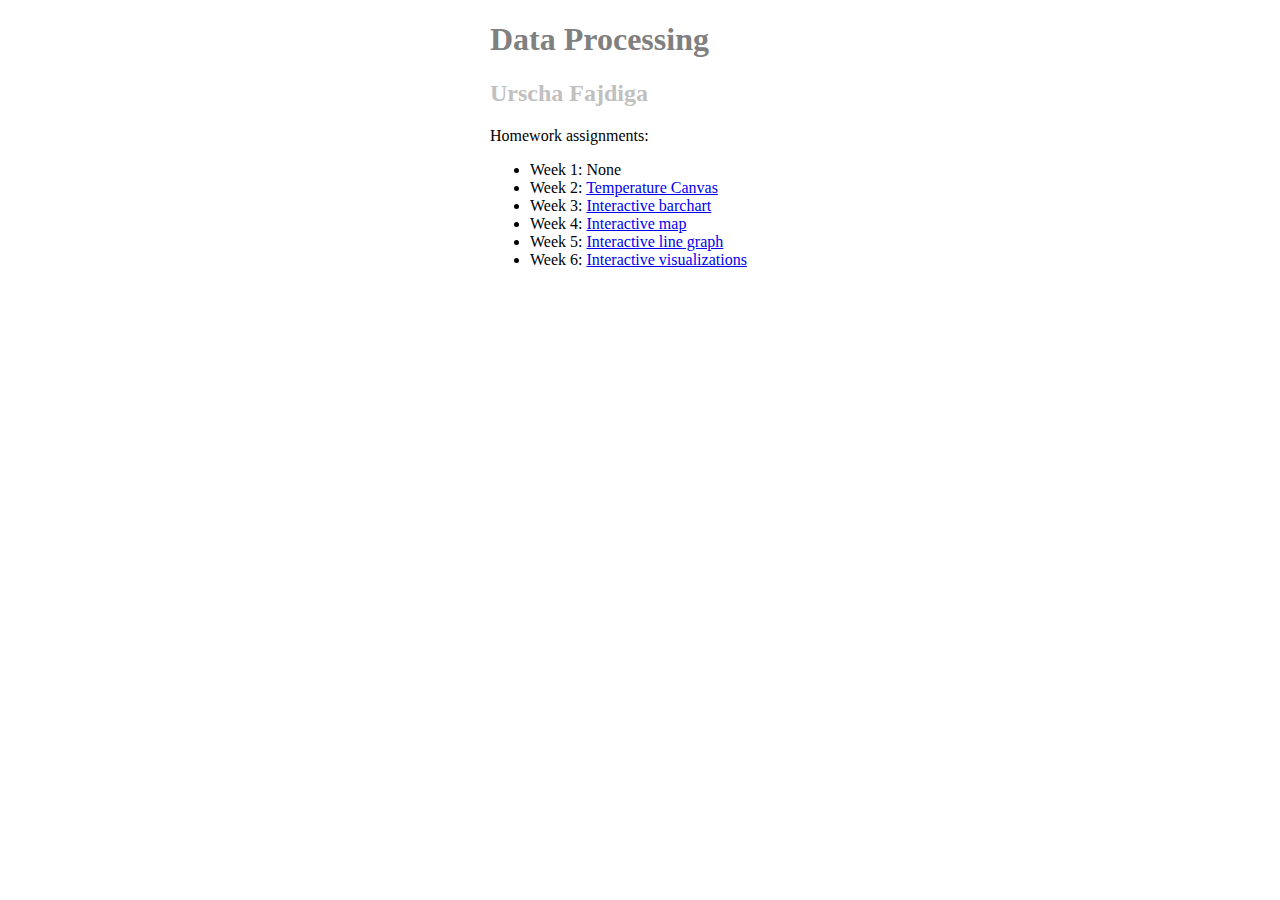
<file: index.html>
<!DOCTYPE html>
<!--
	Name: Urscha Fajdiga
	Student number: 11377437
//-->
<html lang="en">
	<head>
		<style>
		h1 {color: grey; font-family: verdana}
		h2 {color: silver; font-family: verdana}
		p {font-family: verdana}
		ul {font-family: verdana}
		body {margin: 0; padding: 0; text-align: center}
		.centered {margin: 0 auto; text-align: left; width: 300px}
		</style>
	</head>
	<body>
		<div class="centered">
		<h1>Data Processing</h1>
		<h2>Urscha Fajdiga</h2>
		<p>Homework assignments:</p>
		<ul>
			<li>Week 1: None </li>
			<li>Week 2: <a href="https://urschaf.github.io/DataProcessing/Homework/week-2/rawdata.html">Temperature Canvas</a> </li>
			<li>Week 3: <a href="https://urschaf.github.io/DataProcessing/Homework/week-3/barchart.html">Interactive barchart</a> </li>
			<li>Week 4: <a href="https://urschaf.github.io/DataProcessing/Homework/week-4/map.html">Interactive map</a> </li>
			<li>Week 5: <a href="https://urschaf.github.io/DataProcessing/Homework/week-5/d3line.html">Interactive line graph</a> </li>
			<li>Week 6: <a href="https://urschaf.github.io/DataProcessing/Homework/week-6/map.html">Interactive visualizations</a> </li>
		</ul>
		</div>
	</body>
</html>
</file>
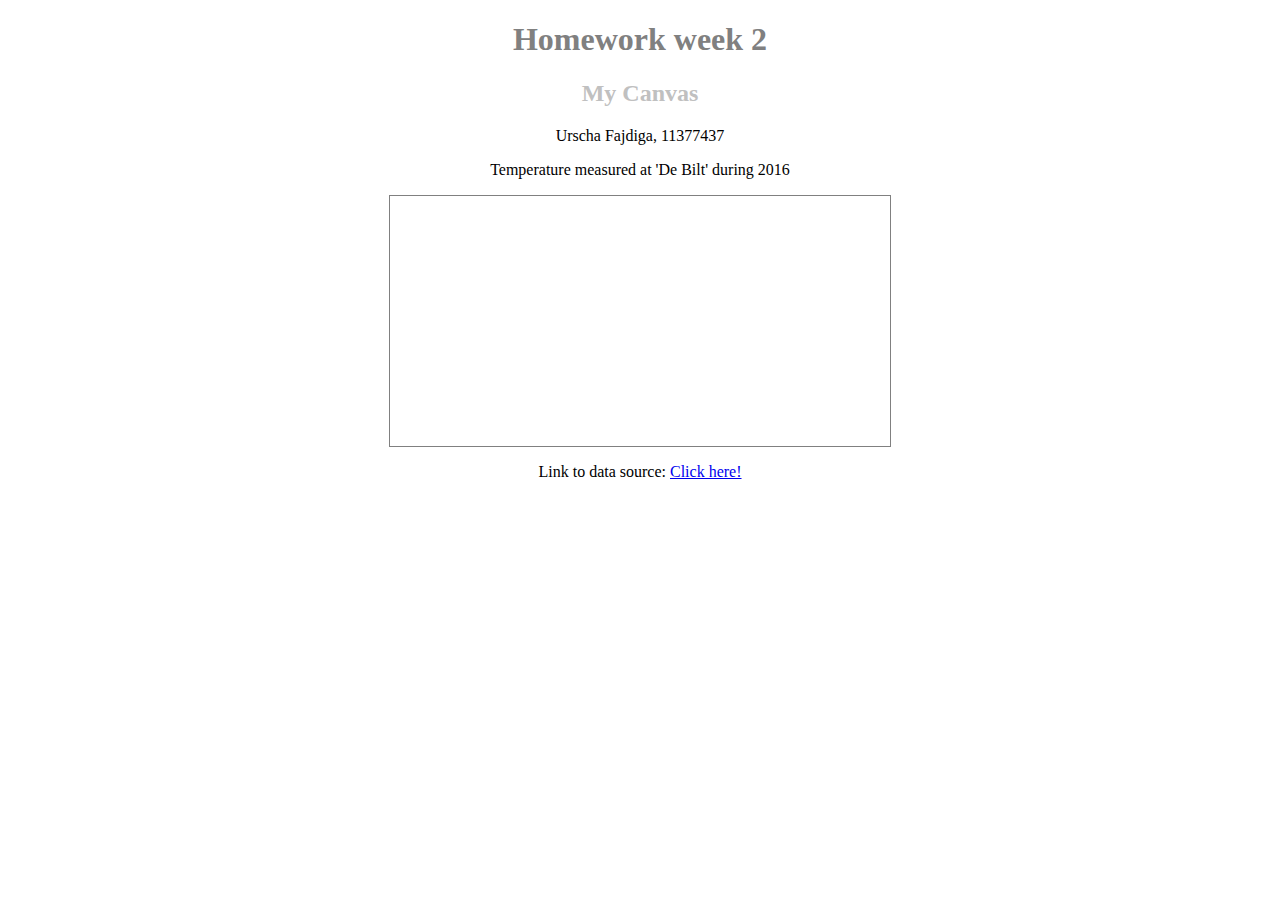
<file: Homework/week-2/rawdata.html>
<!DOCTYPE html>
<!--
	Name: Urscha Fajdiga
	Student number: 11377437
//-->
<html lang="en">
	<head>
	<style>
		h1 {color: grey; text-align:center; font-family: verdana}
		h2 {color: silver; text-align:center; font-family: verdana}
		canvas {
			padding-left: 0;
			padding-right: 0;
			margin-left: auto;
			margin-right: auto;
			display: block;
			width: 500px;
			border: 1px solid grey;
		}
		p {text-align: center; font-family: verdana}
	</style>
	<body>
		<h1 >Homework week 2</h1>
		<h2>My Canvas</h2>
		<p>Urscha Fajdiga, 11377437</p>
		<p>Temperature measured at 'De Bilt' during 2016</p>
		<canvas id="my_canvas">Temperature measured at 'De Bilt' during 2016</canvas>
		<script type="text/javascript" src="rawdatascript.js"></script>
		<p>Link to data source: <a href="https://urschaf.github.io/DataProcessing/Homework/week-2/tempdata.html">Click here!</a></p>
	</body>
</html>
</file>
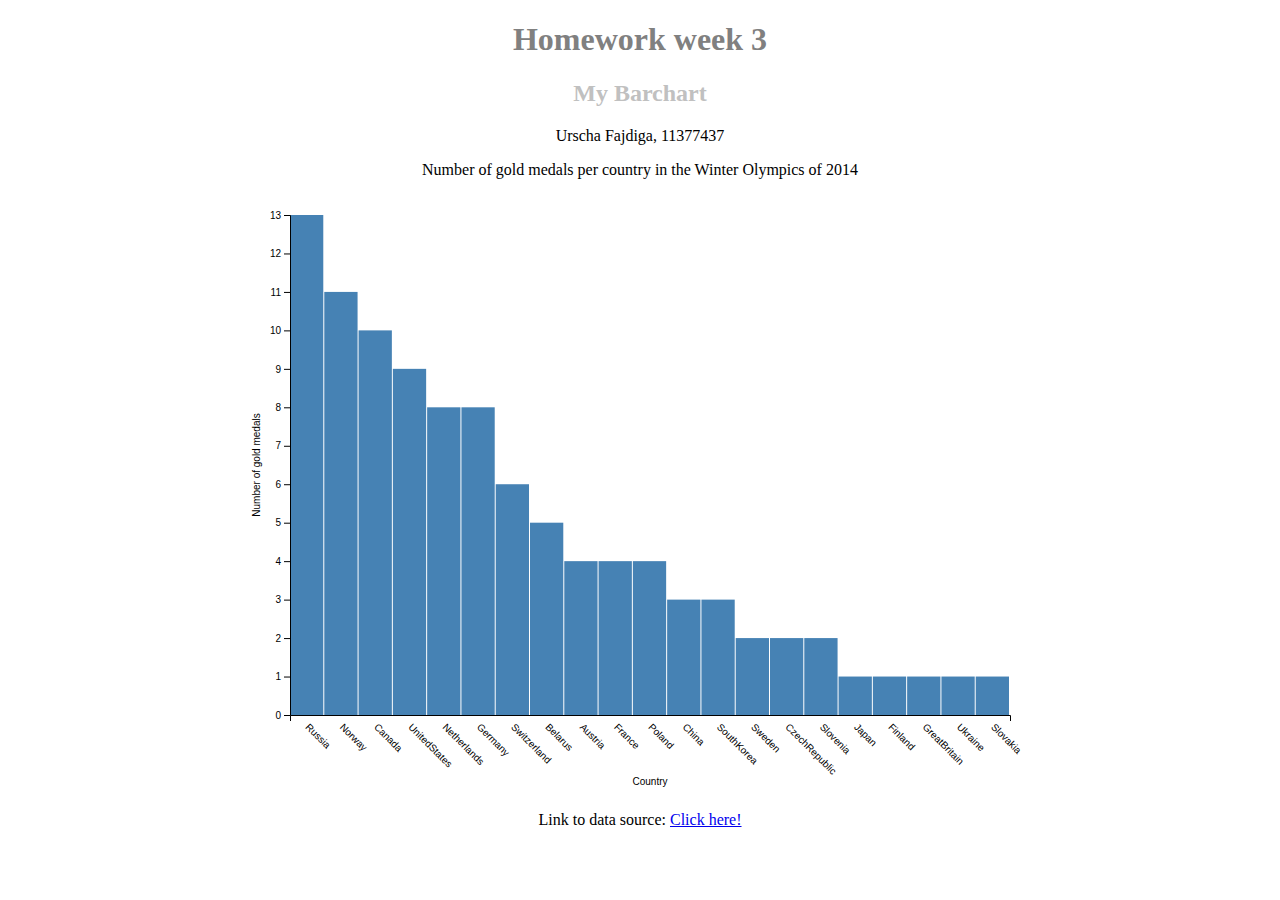
<file: Homework/week-3/barchart.html>
<!DOCTYPE html>
<!--
	Name: Urscha Fajdiga
	Student number: 11377437
//-->
<html lang="en">
	<head>
	<link rel="stylesheet" type="text/css" href="barchart.css">
	</head>
	<body>
		<h1>Homework week 3</h1>
		<h2>My Barchart</h2>
		<p>Urscha Fajdiga, 11377437</p>
		<p>Number of gold medals per country in the Winter Olympics of 2014</p>
		<svg class="barchart"></svg>
		<p>Link to data source: <a href="https://en.wikipedia.org/wiki/2014_Winter_Olympics_medal_table">Click here!</a></p>
		<script type="text/javascript" src="d3.js"></script>
		<script type="text/javascript" src="barchart.js"></script>
	</body>
</html>
</file>
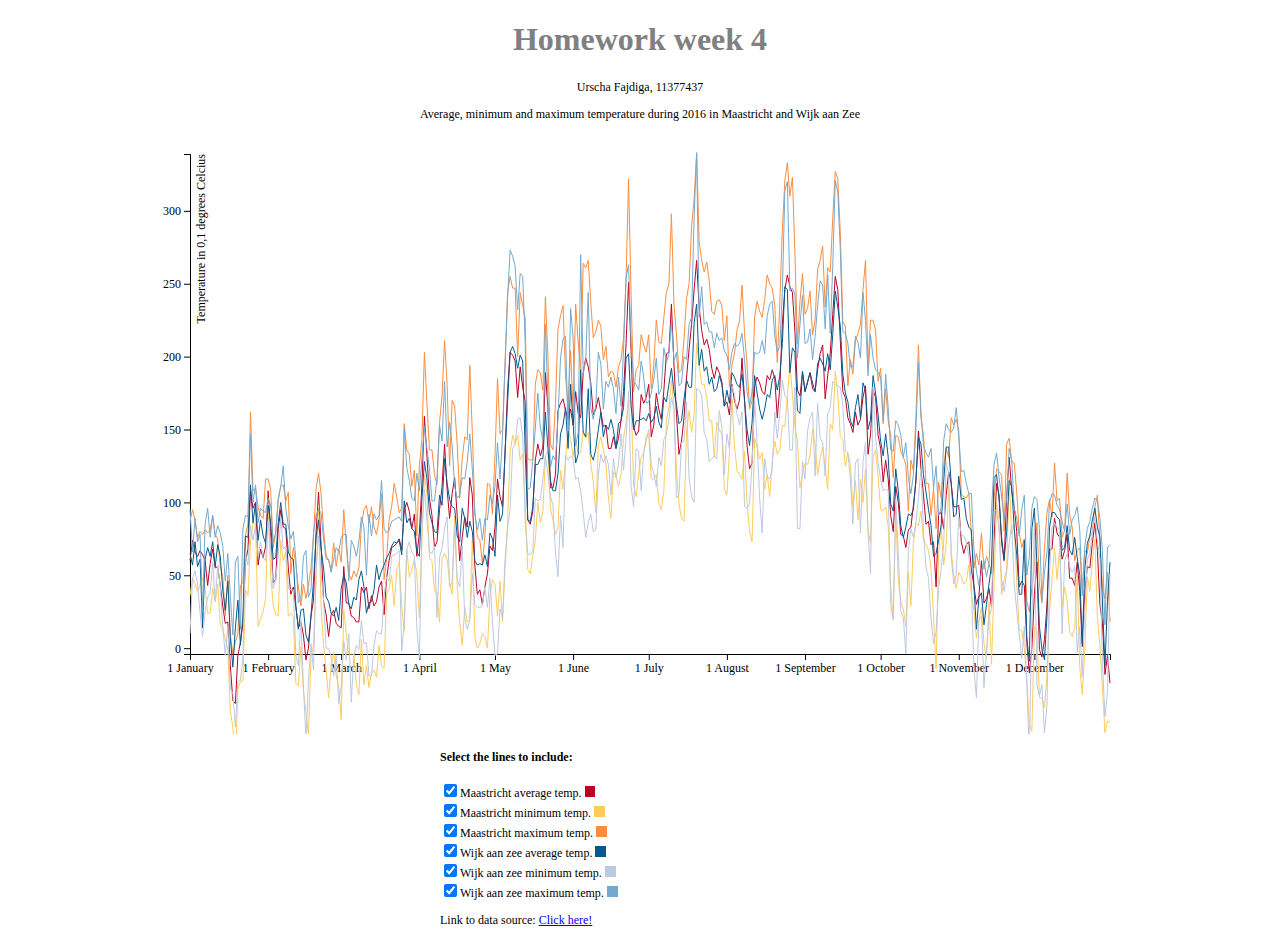
<file: Homework/week-5/d3line.html>
<!DOCTYPE html>
<!--
	Name: Urscha Fajdiga
	Student number: 11377437
	This HTML file shows an interactive map of GDP for each coountry in the world
//-->
<html lang="en">
	<head>
		<title>Urscha's multiple data view</title>
		<link rel="stylesheet" type="text/css" href="d3line.css">
		<script src="d3.js"></script>
		<script src="http://d3js.org/queue.v1.min.js"></script>
		<script src="d3line.js"></script>
	</head>
	<body>
		<h1>Homework week 4</h1>
		<p>Urscha Fajdiga, 11377437</p>
		<p>Average, minimum and maximum temperature during 2016 in Maastricht and Wijk aan Zee</p>
		<svg class="linechart"></svg>
		<div id="options">
			<h4>Select the lines to include:</h4>
			<label class="checkbox">
				<input type="checkbox" class="checkbox1" checked="checked" value="line_maastricht_gem">Maastricht average temp.
				<span style="background-color:#bd0026;height:0.9em;width:0.9em;margin-right:0.25em;display:inline-block;"/>
			</label><br>
			<label class="checkbox">
				<input type="checkbox" checked= "checked" class="Maastricht_minimum" value="line_maastricht_min">Maastricht minimum temp.
				<span style="background-color:#fecc5c;height:0.9em;width:0.9em;margin-right:0.25em;display:inline-block;"/>
			</label><br>
			<label class="checkbox">
				<input type="checkbox" checked= "checked" class="Maastricht_maximum" value="line_maastricht_max">Maastricht maximum temp.
				<span style="background-color:#fd8d3c;height:0.9em;width:0.9em;margin-right:0.25em;display:inline-block;"/>
			</label><br>
			<label class="checkbox">
				<input type="checkbox" checked= "checked" class="Waz_average" value="line_waz_gem">Wijk aan zee average temp.
				<span style="background-color:#045a8d;height:0.9em;width:0.9em;margin-right:0.25em;display:inline-block;"/>
			</label><br>
			<label class="checkbox">
				<input type="checkbox" checked= "checked" class="Waz_minimum" value="line_waz_min">Wijk aan zee minimum temp.
				<span style="background-color:#bdc9e1;height:0.9em;width:0.9em;margin-right:0.25em;display:inline-block;"/>
			</label><br>			
			<label class="checkbox">
				<input type="checkbox" checked= "checked" class="Waz_maximum" value="line_waz_max">Wijk aan zee maximum temp.
				<span style="background-color:#74a9cf;height:0.9em;width:0.9em;margin-right:0.25em;display:inline-block;"/>
			</label><br>
			<p class="datasource">Link to data source: <a href="http://projects.knmi.nl/klimatologie/daggegevens/selectie.cgi">Click here!</a></p>
		</div>
	</body>
</html>
</file>
<file: Homework/week-3/barchart.css>
h1 {color: grey; text-align:center; font-family: verdana}

h2 {color: silver; text-align:center; font-family: verdana}

p {text-align: center; font-family: verdana}

.barchart text {
  font: 10px sans-serif;
}

svg {
	display: block;
	margin: auto;
}

.tooltip {
	margin: 0 auto;
}

text {
	color: black;
}
</file>
<file: Homework/week-5/d3line.css>
/*
Urscha Fajdiga 11377437
This file is styles the d3line.html page
*/

h1 {color: grey; text-align:center; font-family: verdana}

h2 {color: silver; text-align:center; font-family: verdana}

p {text-align: center; font-family: verdana; font-size: 12px}

path {z-index: -1}

text {font-family: verdana; font-size: 12px}

#options {display: block; margin: auto; width: 400px; font-family: verdana; font-size: 12px}

.linechart {display: block; margin: auto}

p.datasource {text-align: left}
</file>
